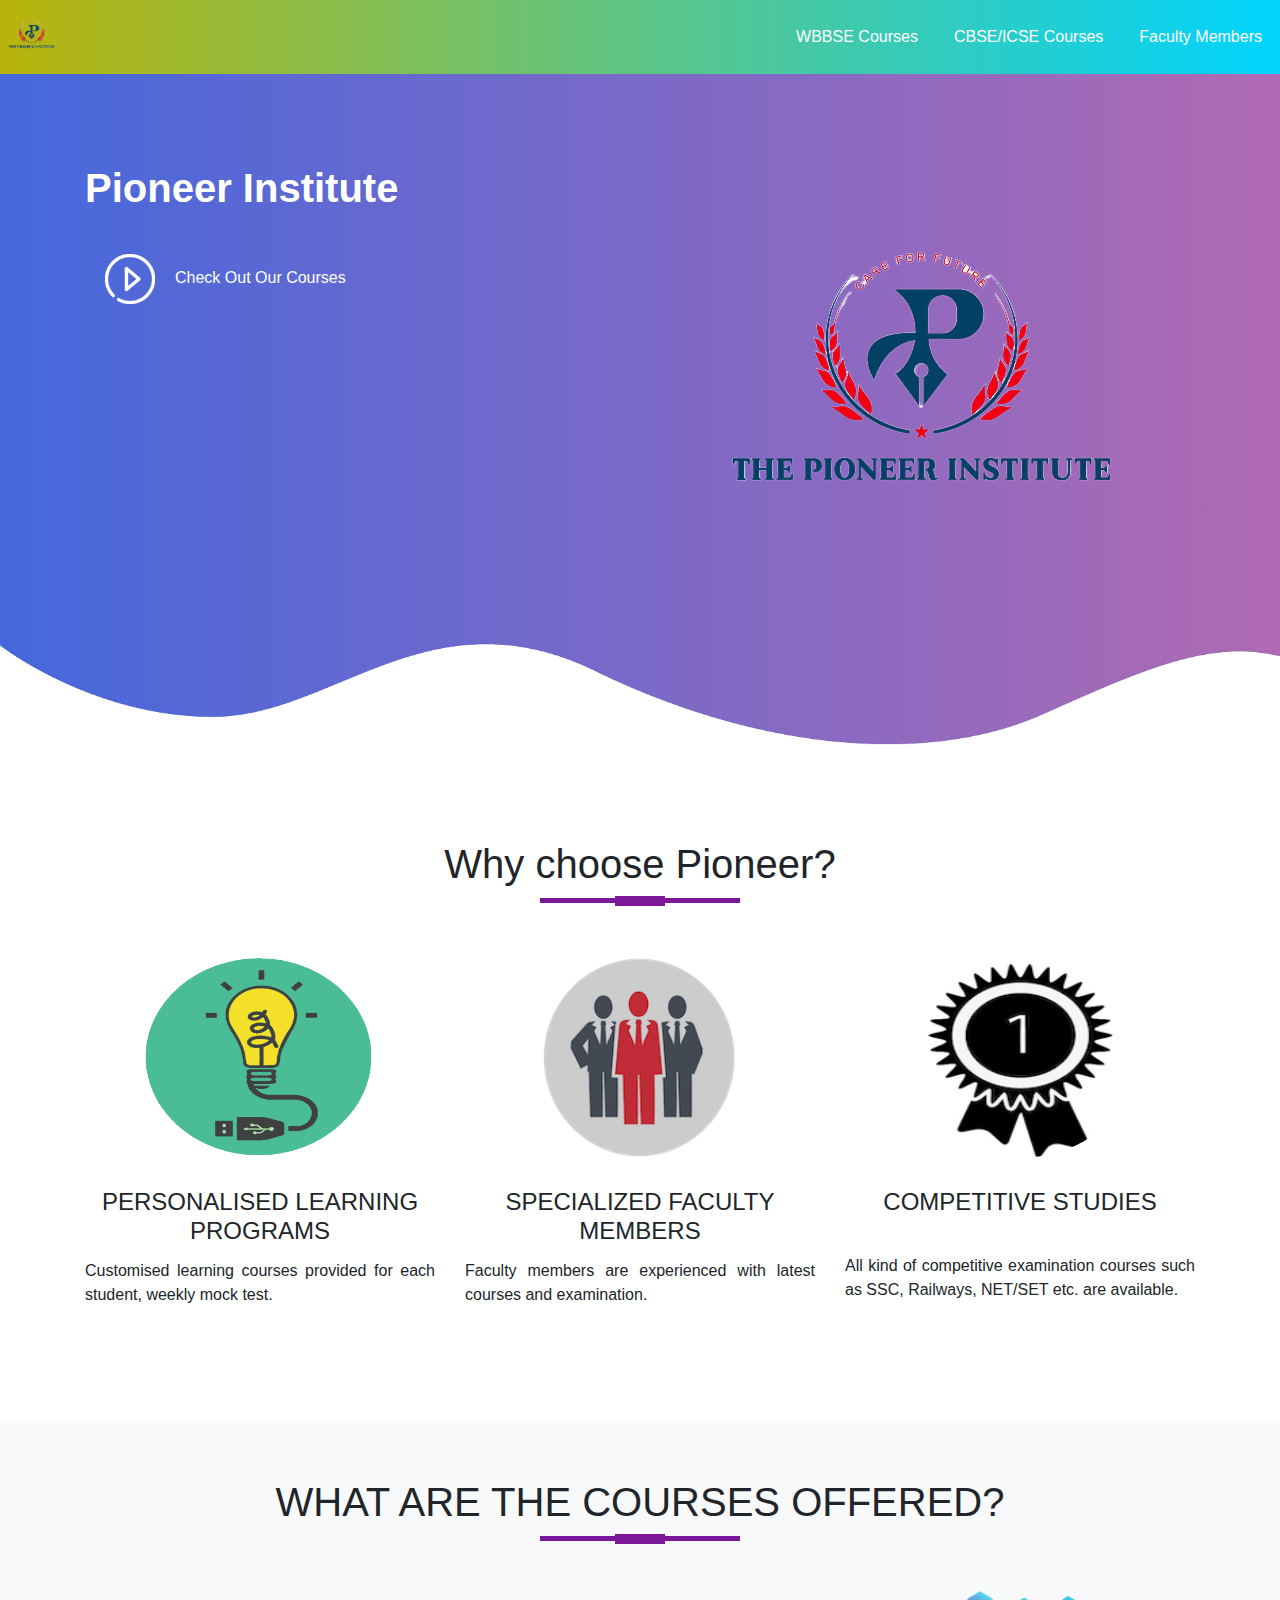
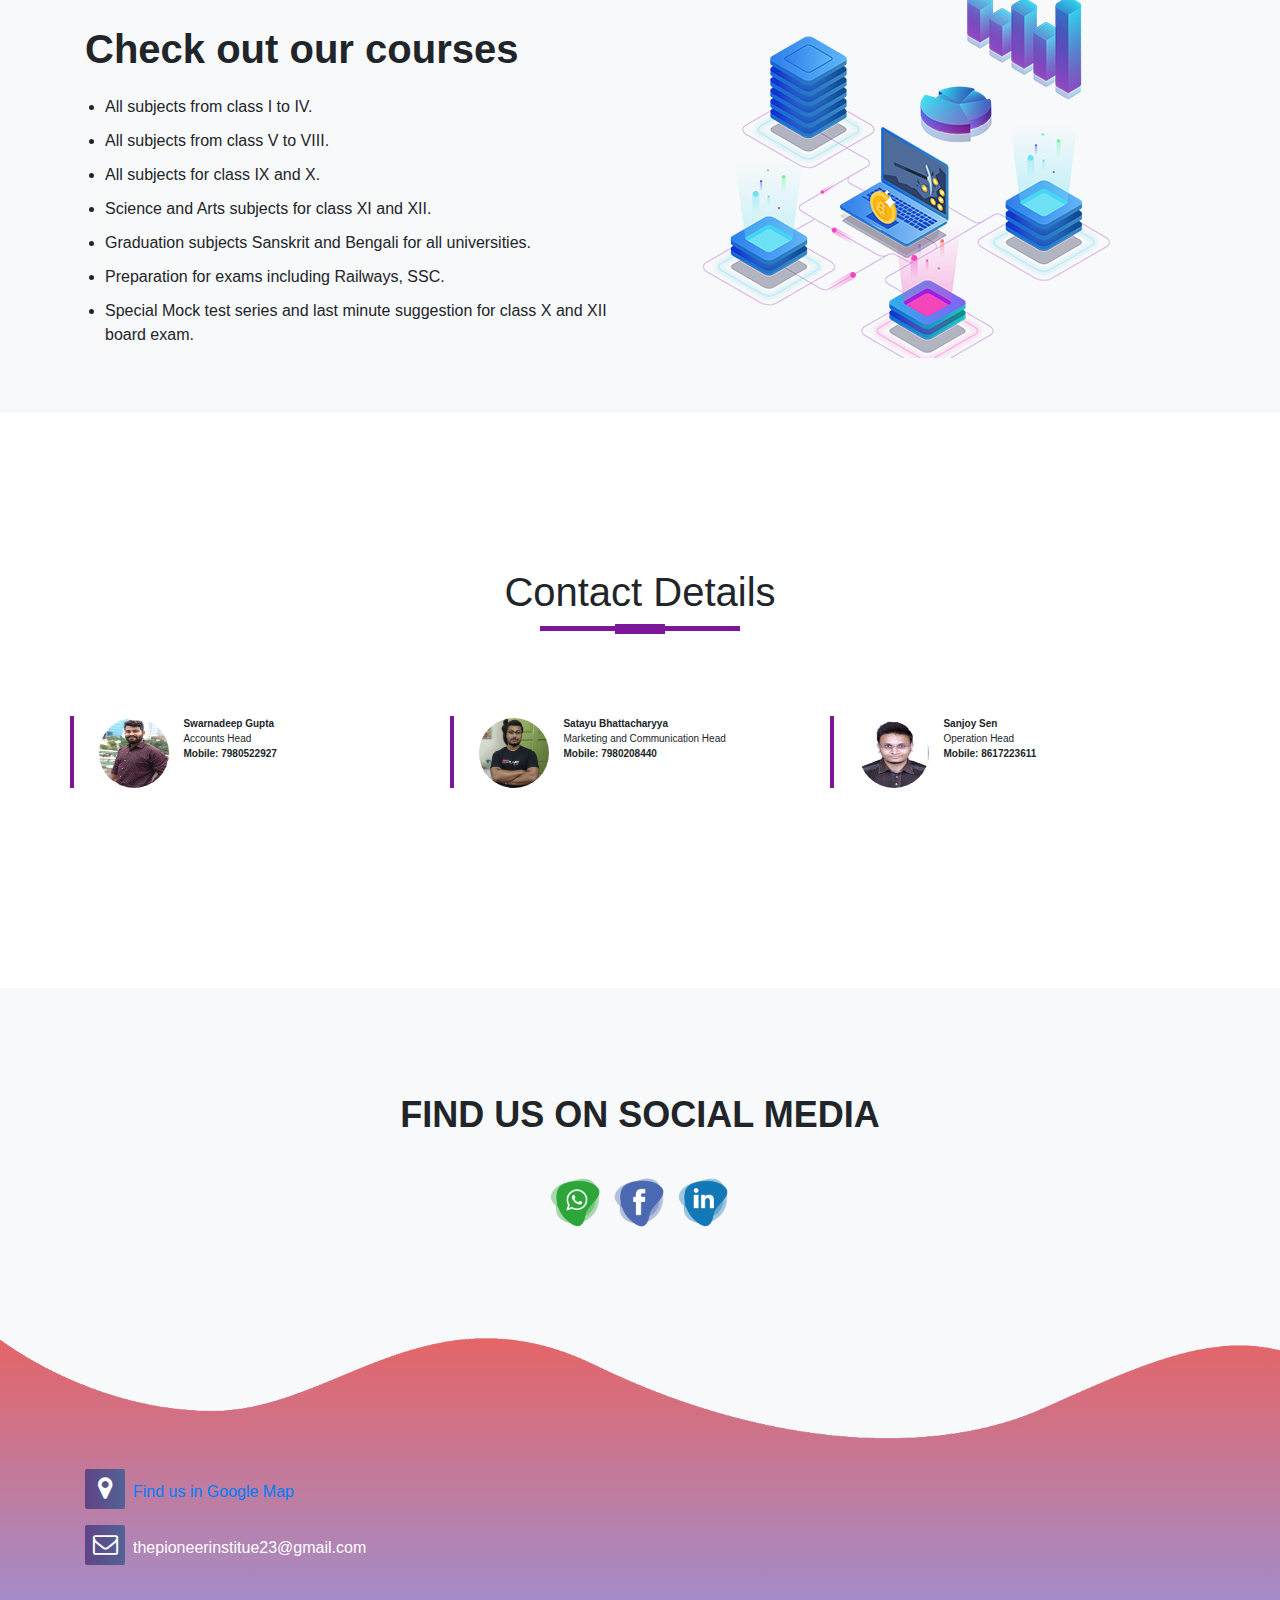
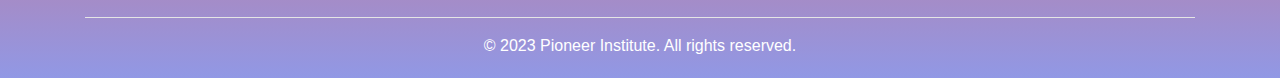
<file: index.html>
<!DOCTYPE html>
<html>
<head>
    <title>Pioneer Institute</title>
    <link rel="icon" href="static/images/pioneer.png" type="image/x-icon">
    <link rel="stylesheet" type="text/css" href="static/css/style.css">
    <link rel="stylesheet"
          href="https://stackpath.bootstrapcdn.com/bootstrap/4.2.1/css/bootstrap.min.css">
    <script src="https://code.jquery.com/jquery-3.3.1.slim.min.js"></script>
    <script src="https://stackpath.bootstrapcdn.com/bootstrap/4.2.1/js/bootstrap.min.js"></script>
    <link rel="stylesheet" href="https://stackpath.bootstrapcdn.com/font-awesome/4.7.0/css/font-awesome.min.css">
</head>

<body>
<section id="nav-bar">
    <nav class="navbar navbar-expand-sm navbar-light">
        <a class="navbar-brand" href="index.html"><img src="static/images/pioneer.png" class="logo"></a>
        <button class="navbar-toggler" type="button" data-toggle="collapse" data-target="#navbarNav" aria-controls="navbarNav" aria-expanded="false" aria-label="Toggle navigation">
            <i class="fa fa-bars"></i>
        </button>
        <div class="collapse navbar-collapse" id="navbarNav">
            <ul class="navbar-nav ml-auto">
                <li class="nav-item">
                    <a class="nav-link" href="templates/wbbse.html">WBBSE Courses</a>
                </li>
                <li class="nav-item">
                    <a class="nav-link" href="templates/cbse.html">CBSE/ICSE Courses</a>
                </li>
                <li class="nav-item">
                    <a class="nav-link" href="templates/members.html">Faculty Members</a>
                </li>
                <!--<li class="nav-item">
                    <a class="nav-link" href="templates/contact.html">Contact Us</a>
                </li>-->
            </ul>
        </div>
    </nav>
</section>

<!----------banner section---------->

<section id="banner">
    <div class="container">
        <div class="row">
            <div class="col-md-6">
                <p class="promo-title">Pioneer Institute</p>
                <a href="templates/wbbse.html"><img src="static/images/play.png" class="play-btn">Check Out Our Courses</a>
            </div>
            <div class="col-md-6 text-center">
                <img src="static/images/pioneer.png" class="img-fluid">
            </div>
        </div>
    </div>

    <img src="static/images/wave1.png" class="bottom-img">
</section>

<!----------Services Section--------->

<section id="services">
    <div class="container text-center">
        <h1 class="title">Why choose Pioneer?</h1>
        <div class="row text-center">
            <div class="col-md-4 services">
                <img src="static/images/image1.png" class="service-img">
                <h4>Personalised Learning Programs</h4>
                <p align="justify">Customised learning courses provided for each student, weekly mock test.</p>
            </div>
            <div class="col-md-4 services">
                <img src="static/images/images2.png" class="service-img">
                <h4>Specialized Faculty Members</h4>
                <p align="justify">Faculty members are experienced with latest courses and examination.</p>
            </div>
            <div class="col-md-4 services">
                <img src="static/images/images3.png" class="service-img">
                <h4>Competitive Studies</h4>
                <br>
                <p align="justify">All kind of competitive examination courses such as SSC, Railways, NET/SET etc. are available.</p>
            </div>
        </div>
    </div>
</section>

<!-----------About--------->
<section id="about-us">
    <div class="container">
        <h1 class="title text-center">WHAT ARE THE COURSES OFFERED?</h1>
        <div class="row">
            <div class="col-md-6 about-us">
                <p class="about-title">Check out our courses</p>
                <ul>
                    <li>All subjects from class I to IV.</li>
                    <li>All subjects from class V to VIII.</li>
                    <li>All subjects for class IX and X.</li>
                    <li>Science and Arts subjects for class XI and XII.</li>
                    <li>Graduation subjects Sanskrit and Bengali for all universities.</li>
                    <li>Preparation for exams including Railways, SSC.</li>
                    <li>Special Mock test series and last minute suggestion for class X and XII board exam.</li>
                </ul>
            </div>
            <div class="col-md-6">
                <img src="static/images/network.png" class="img-fluid">
            </div>
        </div>
    </div>
</section>

<!--------------------Members------------------>
<section id="members">
    <div class="container">
        <h1 class="title text-center">Contact Details</h1>
        <div class="row offset-0">
            <div class="col-md-4 members">
                <img src="static/images/swarnadeep.jpeg">
                <p class="user-details"><b>Swarnadeep Gupta</b><br>Accounts Head<br><b>Mobile: 7980522927</b></p>
            </div>
            <div class="col-md-4 members">
                <img src="static/images/satayu.jpeg">
                <p class="user-details"><b>Satayu Bhattacharyya</b><br>Marketing and Communication Head<br><b>Mobile: 7980208440</b></p>
            </div>
            <div class="col-md-4 members">
                <img src="static/images/sanjoy.jpeg">
                <p class="user-details"><b>Sanjoy Sen</b><br>Operation Head<br><b>Mobile: 8617223611</b></p>
            </div>
        </div>
    </div>
</section>

<!-------------Social Media Section------------->

<section id="social-media">
    <div class="container text-center">
        <p>FIND US ON SOCIAL MEDIA</p>
        <div class="social-icons">
            <a href="https://wa.me/917980208440"><img src="static/images/whatsapp-icon.png"></a>
            <a href="https://www.facebook.com/thepioneerinstitute23"><img src="static/images/facebook-icon.png"></a>
<!--            <a href="#"><img src="images/instagram-icon.png"></a>-->
            <a href="https://www.linkedin.com/in/amit-sinha-17041998"><img src="static/images/linkedin-icon.png"></a>
        </div>
    </div>
</section>

<!----------------------Footer Section------------------->
<section id="footer">
    <img src="static/images/wave2.png" class="footer-img">
    <div class="container">
        <div class="row">
            <div class="col-md-8 footer-box">
                <p><i class="fa fa-map-marker"></i><a href="https://www.google.com/maps/place/THE+PIONEER+INSTITUTE/@22.8778617,88.387805,17z/data=!3m1!4b1!4m6!3m5!1s0x39f891594124856b:0x76eedc97b1a5aee!8m2!3d22.8778568!4d88.3903799!16s%2Fg%2F11ssv0slbt?entry=ttu">Find us in Google Map</a></p>
                <p><i class="fa fa-envelope-o"></i>thepioneerinstitue23@gmail.com</p>
            </div>
<!--            <div class="col-md-4 footer-box">-->
<!--                <p><b>HAVE A QUERY? FEEL FREE TO REACH OUT TO</b></p>-->
<!--                <p><i class="fa fa-envelope-o"></i>satayu2013@gmail.com</p>-->
<!--            </div>-->
        </div>
        <hr>
        <p class="copyright">&copy; 2023 Pioneer Institute. All rights reserved.</p>
    </div>
</section>

<!----------------Smooth Scroll------------->
<script src="static/js/smooth-scroll.js"></script>
<script>
      var scroll = new SmoothScroll('a[href*="#"]');
</script>

</body>
</html>
</file>
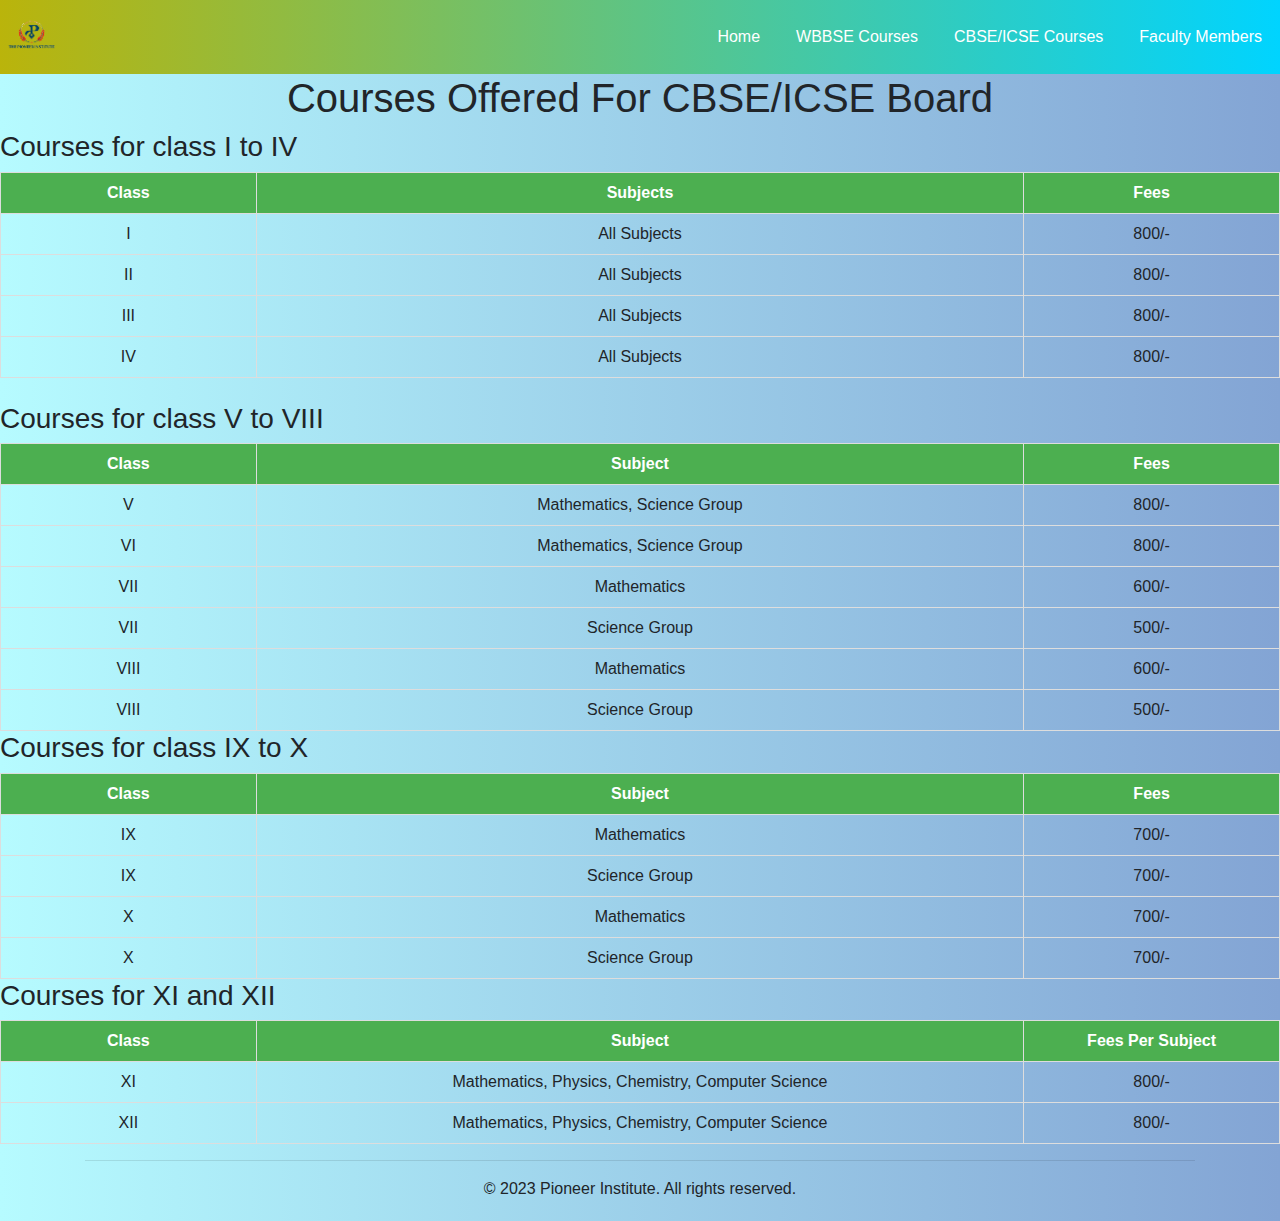
<file: templates/cbse.html>
<!DOCTYPE html>
<html>
<head>
    <title>CBSE/ICSE Courses</title>
    <link rel="icon" href="../static/images/pioneer.png" type="image/x-icon">
    <link rel="stylesheet" type="text/css" href="../static/css/cbse.css">
    <link rel="stylesheet"
          href="https://stackpath.bootstrapcdn.com/bootstrap/4.2.1/css/bootstrap.min.css">
    <script src="https://code.jquery.com/jquery-3.3.1.slim.min.js"></script>
    <script src="https://stackpath.bootstrapcdn.com/bootstrap/4.2.1/js/bootstrap.min.js"></script>
    <link rel="stylesheet" href="https://stackpath.bootstrapcdn.com/font-awesome/4.7.0/css/font-awesome.min.css">
    <style>

  </style>
</head>
<body>
<div id="background">
    <section id="nav-bar">
        <nav class="navbar navbar-expand-sm navbar-light">
            <a class="navbar-brand" href="../index.html"><img src="../static/images/pioneer.png" class="logo"></a>
            <button class="navbar-toggler" type="button" data-toggle="collapse" data-target="#navbarNav" aria-controls="navbarNav" aria-expanded="false" aria-label="Toggle navigation">
                <i class="fa fa-bars"></i>
            </button>
            <div class="collapse navbar-collapse" id="navbarNav">
                <ul class="navbar-nav ml-auto">
                    <li class="nav-item">
                        <a class="nav-link" href="../index.html">Home</a>
                    </li>
                    <li class="nav-item">
                        <a class="nav-link" href="wbbse.html">WBBSE Courses</a>
                    </li>
                    <li class="nav-item">
                        <a class="nav-link" href="cbse.html">CBSE/ICSE Courses</a>
                    </li>
                    <li class="nav-item">
                        <a class="nav-link" href="members.html">Faculty Members</a>
                    </li>
                    <!-- <li class="nav-item">
                        <a class="nav-link" href="contact.html">Contact Us</a>
                    </li> -->
                </ul>
            </div>
        </nav>
    </section>

<!----------Courses section---------->

<h1 align="center">Courses Offered For CBSE/ICSE Board</h1>
<h3>Courses for class I to IV</h3>
<table>
    <tr>
        <th class="text-center" style="width:20%">Class</th>
        <th class="text-center" style="width:60%">Subjects</th>
        <th class="text-center" style="width:20%">Fees</th>
    </tr>
    <tr>
        <td>I</td>
        <td>All Subjects</td>
        <td>800/-</td>
    </tr>
    <tr>
        <td>II</td>
        <td>All Subjects</td>
        <td>800/-</td>
    </tr>
    <tr>
        <td>III</td>
        <td>All Subjects</td>
        <td>800/-</td>
    </tr>
    <tr>
        <td>IV</td>
        <td>All Subjects</td>
        <td>800/-</td>
    </tr>
</table>
<br>
<h3>Courses for class V to VIII</h3>
<table>
    <tr>
        <th class="text-center" style="width:20%">Class</th>
        <th class="text-center" style="width:60%">Subject</th>
        <th class="text-center" style="width:20%">Fees</th>
    </tr>
    <tr>
        <td>V</td>
        <td>Mathematics, Science Group</td>
        <td>800/-</td>
    </tr>
    <tr>
        <td>VI</td>
        <td>Mathematics, Science Group</td>
        <td>800/-</td>
    </tr>
    <tr>
        <td>VII</td>
        <td>Mathematics</td>
        <td>600/-</td>
    </tr>
    <tr>
        <td>VII</td>
        <td>Science Group</td>
        <td>500/-</td>
    </tr>
    <tr>
        <td>VIII</td>
        <td>Mathematics</td>
        <td>600/-</td>
    </tr>
    <tr>
        <td>VIII</td>
        <td>Science Group</td>
        <td>500/-</td>
    </tr>
</table>




<h3>Courses for class IX to X</h3>
<table>
    <tr>
        <th class="text-center" style="width:20%">Class</th>
        <th class="text-center" style="width:60%">Subject</th>
        <th class="text-center" style="width:20%">Fees</th>
    </tr>
    <tr>
        <td>IX</td>
        <td>Mathematics</td>
        <td>700/-</td>
    </tr>
    <tr>
        <td>IX</td>
        <td>Science Group</td>
        <td>700/-</td>
    </tr>
    <tr>
        <td>X</td>
        <td>Mathematics</td>
        <td>700/-</td>
    </tr>
    <tr>
        <td>X</td>
        <td>Science Group</td>
        <td>700/-</td>
    </tr>
</table>



<h3>Courses for XI and XII</h3>
<table>
    <tr>
        <th class="text-center" style="width:20%">Class</th>
        <th class="text-center" style="width:60%">Subject</th>
        <th class="text-center" style="width:20%">Fees Per Subject</th>
    </tr>
    <tr>
        <td>XI</td>
        <td>Mathematics, Physics, Chemistry, Computer Science</td>
        <td>800/-</td>
    </tr>
    <tr>
        <td>XII</td>
        <td>Mathematics, Physics, Chemistry, Computer Science</td>
        <td>800/-</td>
    </tr>
</table>

<!----------------------Footer Section------------------->
<section id="footer">
<!--    <img src="images/wave2.png" class="footer-img">-->
    <div class="container">
<!--        <div class="row">-->
<!--            <div class="col-md-8 footer-box">-->
<!--                <p><i class="fa fa-map-marker"></i><a th:href="@{https://www.google.com/maps/place/THE+PIONEER+INSTITUTE/@22.8778617,88.387805,17z/data=!3m1!4b1!4m6!3m5!1s0x39f891594124856b:0x76eedc97b1a5aee!8m2!3d22.8778568!4d88.3903799!16s%2Fg%2F11ssv0slbt?entry=ttu}">Find us in Google Map</a></p>-->
<!--                <p><i class="fa fa-envelope-o"></i>thepioneerinstitue23@gmail.com</p>-->
<!--            </div>-->
<!--                        <div class="col-md-4 footer-box">-->
<!--                            <p><b>HAVE A QUERY? FEEL FREE TO REACH OUT TO</b></p>-->
<!--                            <p><i class="fa fa-envelope-o"></i>satayu2013@gmail.com</p>-->
<!--                        </div>-->
<!--        </div>-->
        <hr>
        <p class="copyright">&copy; 2023 Pioneer Institute. All rights reserved.</p>
    </div>
</section>
</div>
</body>
</html>
</file>
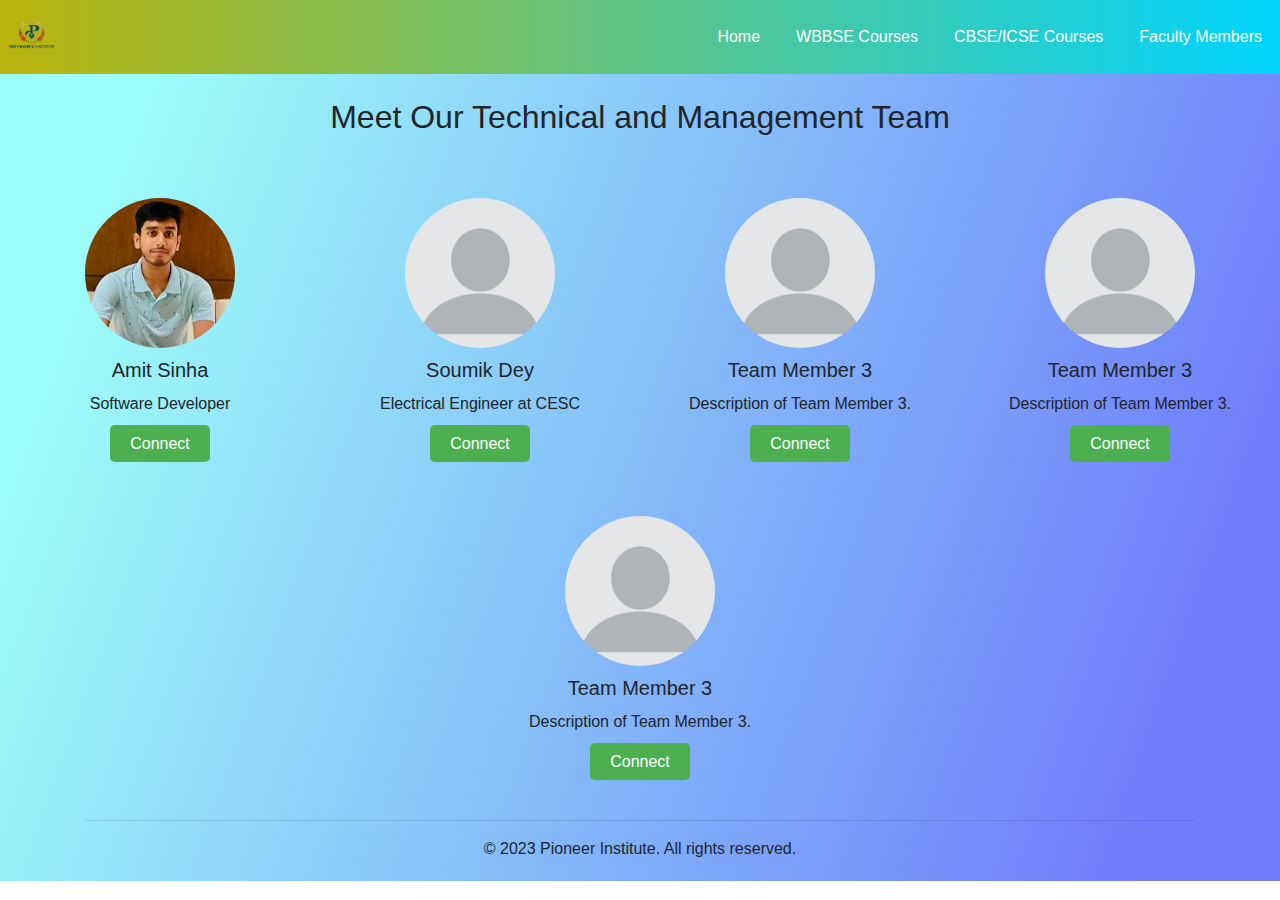
<file: templates/contact.html>
<!DOCTYPE html>
<html>
<head>
    <title>Team Members</title>
    <meta name="viewport" content="width=device-width, initial-scale=1">
    <link rel="icon" href="../static/images/pioneer.png" type="image/x-icon">
    <link rel="stylesheet" type="text/css" href="../static/css/contact.css">
    <link rel="stylesheet"
          href="https://stackpath.bootstrapcdn.com/bootstrap/4.2.1/css/bootstrap.min.css">
    <script src="https://code.jquery.com/jquery-3.3.1.slim.min.js"></script>
    <script src="https://stackpath.bootstrapcdn.com/bootstrap/4.2.1/js/bootstrap.min.js"></script>
    <link rel="stylesheet" href="https://stackpath.bootstrapcdn.com/font-awesome/4.7.0/css/font-awesome.min.css">
</head>
<body>
<div id="background">
<!----------------------Navbar Section------------------->
<section id="nav-bar">
    <nav class="navbar navbar-expand-sm navbar-light">
        <a class="navbar-brand" href="../index.html"><img src="../static/images/pioneer.png" class="logo"></a>
        <button class="navbar-toggler" type="button" data-toggle="collapse" data-target="#navbarNav" aria-controls="navbarNav" aria-expanded="false" aria-label="Toggle navigation">
            <i class="fa fa-bars"></i>
        </button>
        <div class="collapse navbar-collapse" id="navbarNav">
            <ul class="navbar-nav ml-auto">
                <li class="nav-item">
                    <a class="nav-link" href="../index.html">Home</a>
                </li>
                <li class="nav-item">
                    <a class="nav-link" href="wbbse.html">WBBSE Courses</a>
                </li>
                <li class="nav-item">
                    <a class="nav-link" href="cbse.html">CBSE/ICSE Courses</a>
                </li>
                <li class="nav-item">
                    <a class="nav-link" href="members.html">Faculty Members</a>
                </li>
                <!-- <li class="nav-item">
                    <a class="nav-link" href="contact.html">Contact Us</a>
                </li> -->
            </ul>
        </div>
    </nav>
</section>

<!----------------------Team Member Section------------------->
<br>
<section>
    <h2 align="center">Meet Our Technical and Management Team</h2>
    <br>

    <div class="team-container">
        <div class="team-member">
          <div class="profile-image">
            <img src="../static/images/amit.jpg" alt="Amit">
          </div>
          <h2 class="member-name">Amit Sinha</h2>
          <p class="member-description">Software Developer</p>
          <a class="connect-button" href="#">Connect</a>
        </div>
    
        <div class="team-member">
          <div class="profile-image">
            <img src="../static/images/blank.jpeg" alt="Team Member 2">
          </div>
          <h2 class="member-name">Soumik Dey</h2>
          <p class="member-description">Electrical Engineer at CESC</p>
          <a class="connect-button" href="#">Connect</a>
        </div>
    
        <div class="team-member">
          <div class="profile-image">
            <img src="../static/images/blank.jpeg" alt="Team Member 3">
          </div>
          <h2 class="member-name">Team Member 3</h2>
          <p class="member-description">Description of Team Member 3.</p>
          <a class="connect-button" href="#">Connect</a>
        </div>

        <div class="team-member">
            <div class="profile-image">
              <img src="../static/images/blank.jpeg" alt="Team Member 3">
            </div>
            <h2 class="member-name">Team Member 3</h2>
            <p class="member-description">Description of Team Member 3.</p>
            <a class="connect-button" href="#">Connect</a>
          </div>

          <div class="team-member">
            <div class="profile-image">
              <img src="../static/images/blank.jpeg" alt="Team Member 3">
            </div>
            <h2 class="member-name">Team Member 3</h2>
            <p class="member-description">Description of Team Member 3.</p>
            <a class="connect-button" href="#">Connect</a>
          </div>
    
        <!-- Add more team members following the same structure -->
      </div>
</section>


<!----------------------Footer Section------------------->
<section id="footer">
    <!--    <img src="images/wave2.png" class="footer-img">-->
    <div class="container">
        <!--        <div class="row">-->
        <!--            <div class="col-md-8 footer-box">-->
        <!--                <p><i class="fa fa-map-marker"></i><a th:href="@{https://www.google.com/maps/place/THE+PIONEER+INSTITUTE/@22.8778617,88.387805,17z/data=!3m1!4b1!4m6!3m5!1s0x39f891594124856b:0x76eedc97b1a5aee!8m2!3d22.8778568!4d88.3903799!16s%2Fg%2F11ssv0slbt?entry=ttu}">Find us in Google Map</a></p>-->
        <!--                <p><i class="fa fa-envelope-o"></i>thepioneerinstitue23@gmail.com</p>-->
        <!--            </div>-->
        <!--                        <div class="col-md-4 footer-box">-->
        <!--                            <p><b>HAVE A QUERY? FEEL FREE TO REACH OUT TO</b></p>-->
        <!--                            <p><i class="fa fa-envelope-o"></i>satayu2013@gmail.com</p>-->
        <!--                        </div>-->
        <!--        </div>-->
        <hr>
        <p class="copyright">&copy; 2023 Pioneer Institute. All rights reserved.</p>
    </div>
</section>
</div>
</body>
</html>
</file>
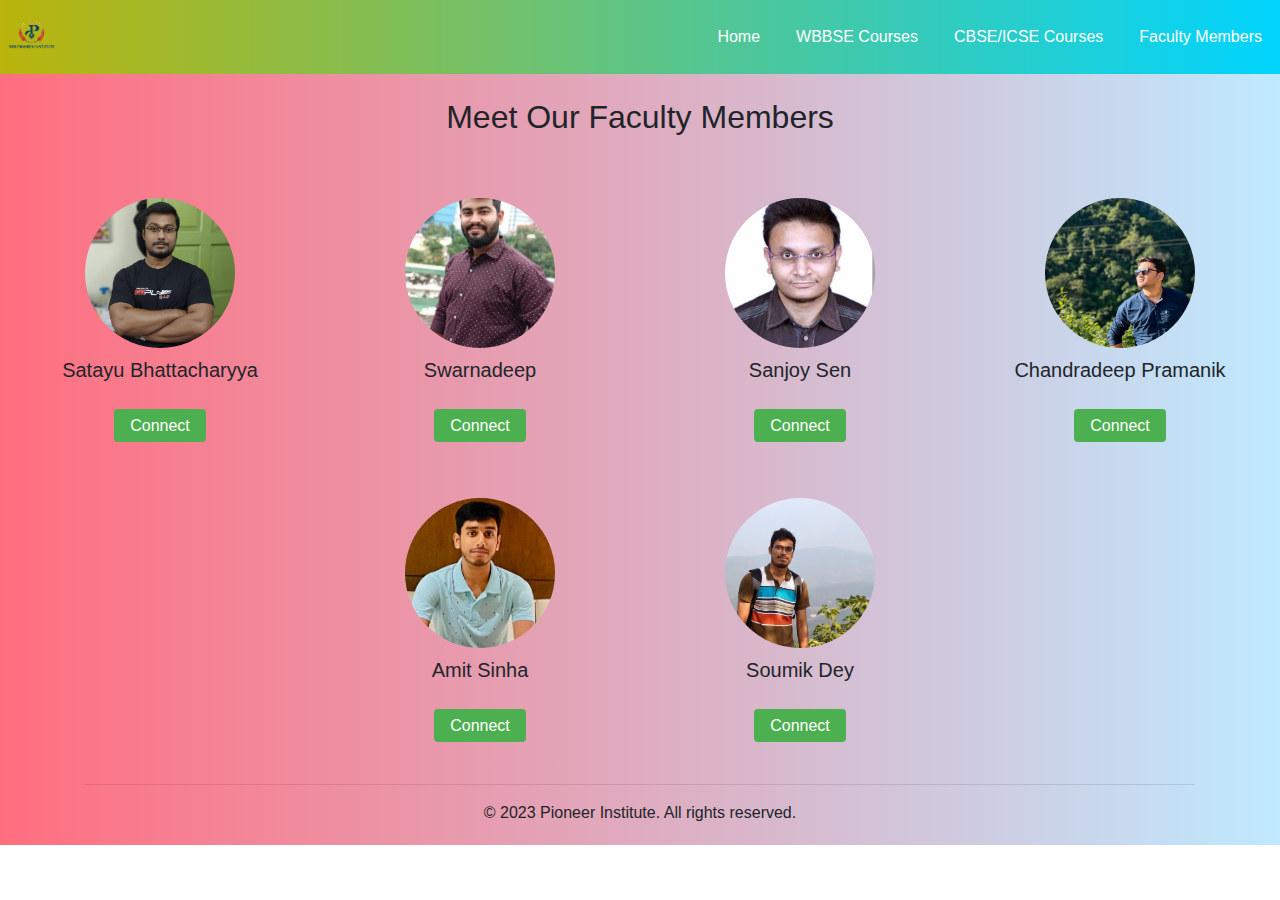
<file: templates/members.html>
<!DOCTYPE html>
<html>
<head>
    <title>Team Members</title>
    <meta name="viewport" content="width=device-width, initial-scale=1">
    <link rel="icon" href="../static/images/pioneer.png" type="image/x-icon">
    <link rel="stylesheet" type="text/css" href="../static/css/members.css">
    <link rel="stylesheet"
          href="https://stackpath.bootstrapcdn.com/bootstrap/4.2.1/css/bootstrap.min.css">
    <script src="https://code.jquery.com/jquery-3.3.1.slim.min.js"></script>
    <script src="https://stackpath.bootstrapcdn.com/bootstrap/4.2.1/js/bootstrap.min.js"></script>
    <link rel="stylesheet" href="https://stackpath.bootstrapcdn.com/font-awesome/4.7.0/css/font-awesome.min.css">
</head>
<body>
<div id="background">
    <!----------------------Navbar Section------------------->
    <section id="nav-bar">
        <nav class="navbar navbar-expand-sm navbar-light">
            <a class="navbar-brand" href="../index.html"><img src="../static/images/pioneer.png" class="logo"></a>
            <button class="navbar-toggler" type="button" data-toggle="collapse" data-target="#navbarNav" aria-controls="navbarNav" aria-expanded="false" aria-label="Toggle navigation">
                <i class="fa fa-bars"></i>
            </button>
            <div class="collapse navbar-collapse" id="navbarNav">
                <ul class="navbar-nav ml-auto">
                    <li class="nav-item">
                        <a class="nav-link" href="../index.html">Home</a>
                    </li>
                    <li class="nav-item">
                        <a class="nav-link" href="wbbse.html">WBBSE Courses</a>
                    </li>
                    <li class="nav-item">
                        <a class="nav-link" href="cbse.html">CBSE/ICSE Courses</a>
                    </li>
                    <li class="nav-item">
                        <a class="nav-link" href="members.html">Faculty Members</a>
                    </li>
                   <!-- <li class="nav-item">
                        <a class="nav-link" href="contact.html">Contact Us</a>
                    </li> -->
                </ul>
            </div>
        </nav>
    </section>

    <!----------------------Team Member Section------------------->
    <br>
    <section>
        <h2 align="center">Meet Our Faculty Members</h2>
        <br>

        <div class="team-container">
            <div class="team-member">
                <div class="member-photo">
                    <img src="../static/images/satayu.jpeg" alt="satayu">
                </div>
                <h2 class="member-name">Satayu Bhattacharyya</h2>
                <br>
                <!-- <p class="member-description">Description of Team Member 1.</p>-->
                <a class="connect-button" href="https://wa.me/917980208440">Connect</a>
            </div>

            <div class="team-member">
                <div class="member-photo">
                    <img src="../static/images/swarnadeep.jpeg" alt="swarnadeep">
                </div>
                <h2 class="member-name">Swarnadeep</h2>
                <br>
                <!--<p class="member-description">Description of Team Member 2.</p>-->
                <a class="connect-button" href="https://wa.me/918335998819">Connect</a>
            </div>

            <div class="team-member">
                <div class="member-photo">
                    <img src="../static/images/sanjoy.jpeg" alt="sanjoy">
                </div>
                <h2 class="member-name">Sanjoy Sen</h2>
                <br>
                <!--<p class="member-description">Description of Team Member 3.</p>-->
                <a class="connect-button" href="https://wa.me/918013802208">Connect</a>
            </div>

            <!-- Add more team members following the same structure -->

            <div class="team-member">
                <div class="member-photo">
                    <img src="../static/images/chandradeep.jpeg" alt="chandradeep">
                </div>
                <h2 class="member-name">Chandradeep Pramanik</h2>
                <br>
                <!--<p class="member-description">Description of Team Member 4.</p>-->
                <a class="connect-button" href="https://wa.me/917890168993">Connect</a>
            </div>

            <div class="team-member">
                <div class="member-photo">
                    <img src="../static/images/amit.jpg" alt="amit">
                </div>
                <h2 class="member-name">Amit Sinha</h2>
                <br>
                <!--<p class="member-description">Description of Team Member 5.</p>-->
                <a class="connect-button" href="https://www.linkedin.com/in/amit-sinha-17041998/">Connect</a>
            </div>

            <div class="team-member">
                <div class="member-photo">
                    <img src="../static/images/soumik.jpeg" alt="soumik">
                </div>
                <h2 class="member-name">Soumik Dey</h2>
                <br>
                <!--<p class="member-description">Description of Team Member 6.</p>-->
                <a class="connect-button" href="https://www.facebook.com/profile.php?id=100008412780761">Connect</a>
            </div>
        </div>
    </section>


    <!----------------------Footer Section------------------->
    <section id="footer">
        <!--    <img src="images/wave2.png" class="footer-img">-->
        <div class="container">
            <!--        <div class="row">-->
            <!--            <div class="col-md-8 footer-box">-->
            <!--                <p><i class="fa fa-map-marker"></i><a th:href="@{https://www.google.com/maps/place/THE+PIONEER+INSTITUTE/@22.8778617,88.387805,17z/data=!3m1!4b1!4m6!3m5!1s0x39f891594124856b:0x76eedc97b1a5aee!8m2!3d22.8778568!4d88.3903799!16s%2Fg%2F11ssv0slbt?entry=ttu}">Find us in Google Map</a></p>-->
            <!--                <p><i class="fa fa-envelope-o"></i>thepioneerinstitue23@gmail.com</p>-->
            <!--            </div>-->
            <!--                        <div class="col-md-4 footer-box">-->
            <!--                            <p><b>HAVE A QUERY? FEEL FREE TO REACH OUT TO</b></p>-->
            <!--                            <p><i class="fa fa-envelope-o"></i>satayu2013@gmail.com</p>-->
            <!--                        </div>-->
            <!--        </div>-->
            <hr>
            <p class="copyright">&copy; 2023 Pioneer Institute. All rights reserved.</p>
        </div>
    </section>
</div>
</body>
</html>
</file>
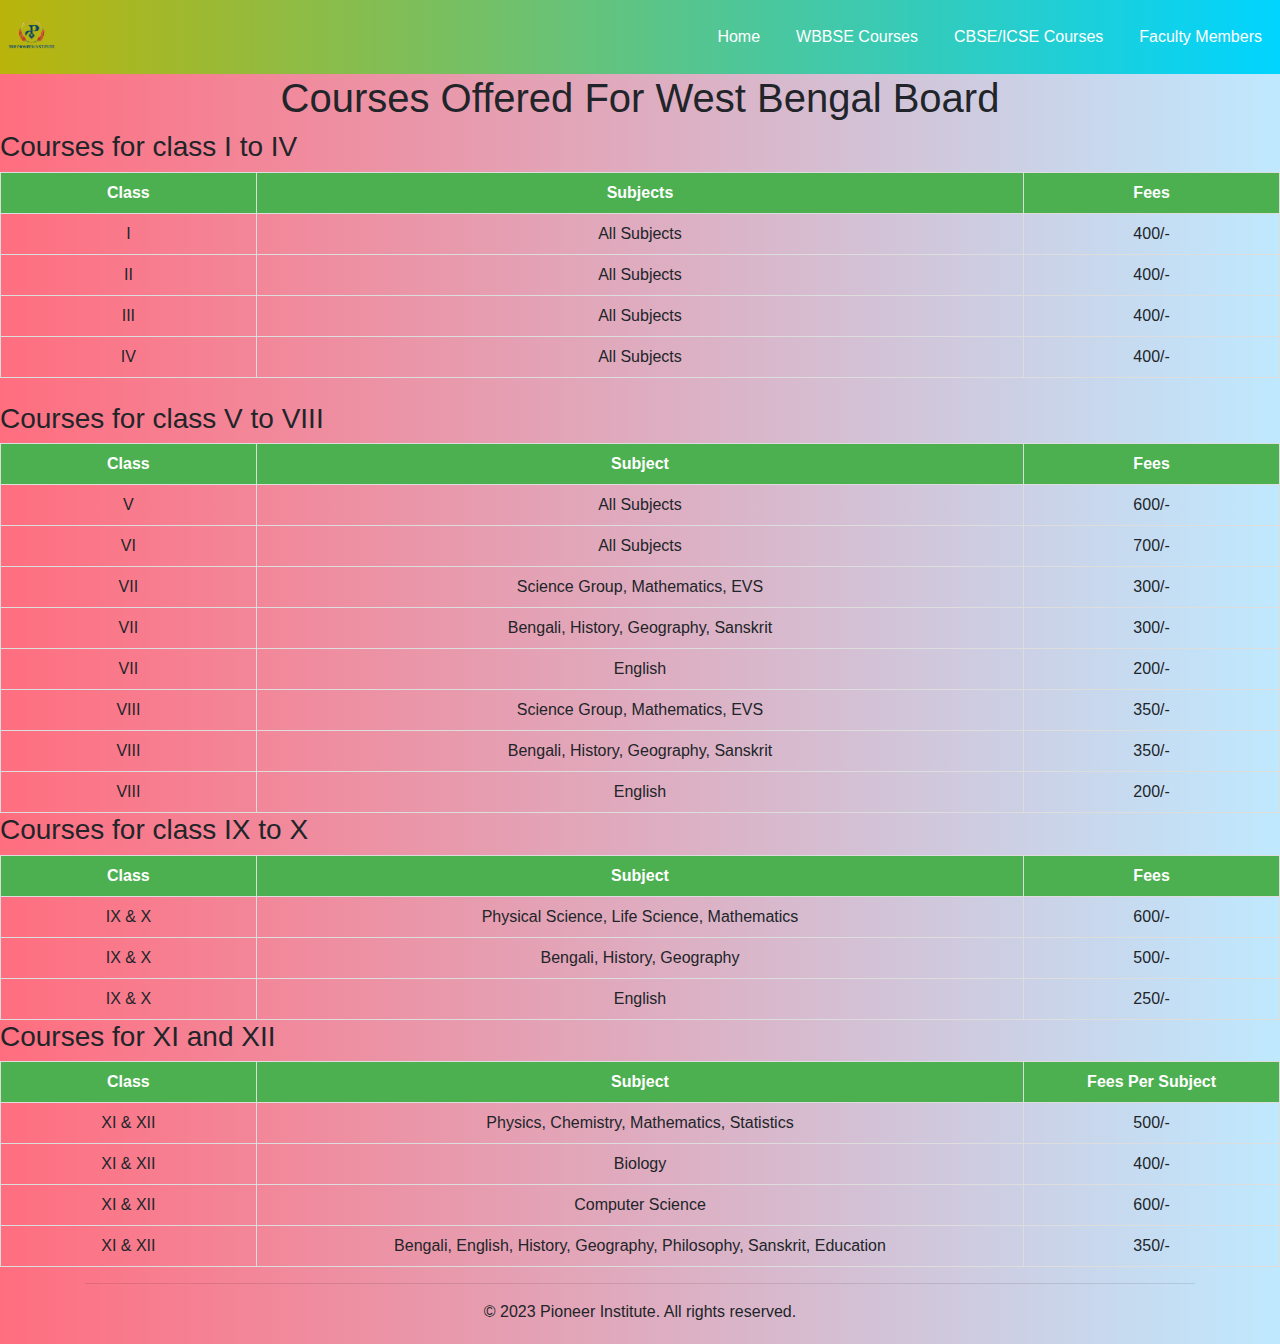
<file: templates/wbbse.html>
<!DOCTYPE html>
<html>
<head>
    <title>WBBSE Courses</title>
    <link rel="icon" href="../static/images/pioneer.png" type="image/x-icon">
    <link rel="stylesheet" type="text/css" href="../static/css/wbbse.css">
    <link rel="stylesheet"
          href="https://stackpath.bootstrapcdn.com/bootstrap/4.2.1/css/bootstrap.min.css">
    <script src="https://code.jquery.com/jquery-3.3.1.slim.min.js"></script>
    <script src="https://stackpath.bootstrapcdn.com/bootstrap/4.2.1/js/bootstrap.min.js"></script>
    <link rel="stylesheet" href="https://stackpath.bootstrapcdn.com/font-awesome/4.7.0/css/font-awesome.min.css">
    <style>

    </style>
</head>
<body>
<div id="background">
<section id="nav-bar">
    <nav class="navbar navbar-expand-sm navbar-light">
        <a class="navbar-brand" href="../index.html"><img src="../static/images/pioneer.png" class="logo"></a>
        <button class="navbar-toggler" type="button" data-toggle="collapse" data-target="#navbarNav" aria-controls="navbarNav" aria-expanded="false" aria-label="Toggle navigation">
            <i class="fa fa-bars"></i>
        </button>
        <div class="collapse navbar-collapse" id="navbarNav">
            <ul class="navbar-nav ml-auto">
                <li class="nav-item">
                    <a class="nav-link" href="../index.html">Home</a>
                </li>
                <li class="nav-item">
                    <a class="nav-link" href="wbbse.html">WBBSE Courses</a>
                </li>
                <li class="nav-item">
                    <a class="nav-link" href="cbse.html">CBSE/ICSE Courses</a>
                </li>
                <li class="nav-item">
                    <a class="nav-link" href="members.html">Faculty Members</a>
                </li>
                <!--<li class="nav-item">
                    <a class="nav-link" href="contact.html">Contact Us</a>
                </li>-->
            </ul>
        </div>
    </nav>
</section>

<!----------Courses section---------->

<h1 align="center">Courses Offered For West Bengal Board</h1>
<h3>Courses for class I to IV</h3>
<table>
    <tr>
        <th class="text-center" style="width:20%">Class</th>
        <th class="text-center" style="width:60%">Subjects</th>
        <th class="text-center" style="width:20%">Fees</th>
    </tr>
    <tr>
        <td>I</td>
        <td>All Subjects</td>
        <td>400/-</td>
    </tr>
    <tr>
        <td>II</td>
        <td>All Subjects</td>
        <td>400/-</td>
    </tr>
    <tr>
        <td>III</td>
        <td>All Subjects</td>
        <td>400/-</td>
    </tr>
    <tr>
        <td>IV</td>
        <td>All Subjects</td>
        <td>400/-</td>
    </tr>
</table>
<br>
<h3>Courses for class V to VIII</h3>
<table>
    <tr>
        <th class="text-center" style="width:20%">Class</th>
        <th class="text-center" style="width:60%">Subject</th>
        <th class="text-center" style="width:20%">Fees</th>
    </tr>
    <tr>
        <td>V</td>
        <td>All Subjects</td>
        <td>600/-</td>
    </tr>
    <tr>
        <td>VI</td>
        <td>All Subjects</td>
        <td>700/-</td>
    </tr>
    <tr>
        <td>VII</td>
        <td>Science Group, Mathematics, EVS</td>
        <td>300/-</td>
    </tr>
    <tr>
        <td>VII</td>
        <td>Bengali, History, Geography, Sanskrit</td>
        <td>300/-</td>
    </tr>
    <tr>
        <td>VII</td>
        <td>English</td>
        <td>200/-</td>
    </tr>
    <tr>
        <td>VIII</td>
        <td>Science Group, Mathematics, EVS</td>
        <td>350/-</td>
    </tr>
    <tr>
        <td>VIII</td>
        <td>Bengali, History, Geography, Sanskrit</td>
        <td>350/-</td>
    </tr>
    <tr>
        <td>VIII</td>
        <td>English</td>
        <td>200/-</td>
    </tr>
</table>




<h3>Courses for class IX to X</h3>
<table>
    <tr>
        <th class="text-center" style="width:20%">Class</th>
        <th class="text-center" style="width:60%">Subject</th>
        <th class="text-center" style="width:20%">Fees</th>
    </tr>
    <tr>
        <td>IX & X</td>
        <td>Physical Science, Life Science, Mathematics</td>
        <td>600/-</td>
    </tr>
    <tr>
        <td>IX & X</td>
        <td>Bengali, History, Geography</td>
        <td>500/-</td>
    </tr>
    <tr>
        <td>IX & X</td>
        <td>English</td>
        <td>250/-</td>
    </tr>
</table>

<h3>Courses for XI and XII</h3>
<table>
    <tr>
        <th class="text-center" style="width:20%">Class</th>
        <th class="text-center" style="width:60%">Subject</th>
        <th class="text-center" style="width:20%">Fees Per Subject</th>
    </tr>
    <tr>
        <td>XI & XII</td>
        <td>Physics, Chemistry, Mathematics, Statistics</td>
        <td>500/-</td>
    </tr>
    <tr>
        <td>XI & XII</td>
        <td>Biology</td>
        <td>400/-</td>
    </tr>
    <tr>
        <td>XI & XII</td>
        <td>Computer Science</td>
        <td>600/-</td>
    </tr>
    <tr>
        <td>XI & XII</td>
        <td>Bengali, English, History, Geography, Philosophy, Sanskrit, Education</td>
        <td>350/-</td>
    </tr>
</table>

<!----------------------Footer Section------------------->
<section id="footer">
    <!--    <img src="images/wave2.png" class="footer-img">-->
    <div class="container">
        <!--        <div class="row">-->
        <!--            <div class="col-md-8 footer-box">-->
        <!--                <p><i class="fa fa-map-marker"></i><a th:href="@{https://www.google.com/maps/place/THE+PIONEER+INSTITUTE/@22.8778617,88.387805,17z/data=!3m1!4b1!4m6!3m5!1s0x39f891594124856b:0x76eedc97b1a5aee!8m2!3d22.8778568!4d88.3903799!16s%2Fg%2F11ssv0slbt?entry=ttu}">Find us in Google Map</a></p>-->
        <!--                <p><i class="fa fa-envelope-o"></i>thepioneerinstitue23@gmail.com</p>-->
        <!--            </div>-->
        <!--                        <div class="col-md-4 footer-box">-->
        <!--                            <p><b>HAVE A QUERY? FEEL FREE TO REACH OUT TO</b></p>-->
        <!--                            <p><i class="fa fa-envelope-o"></i>satayu2013@gmail.com</p>-->
        <!--                        </div>-->
        <!--        </div>-->
        <hr>
        <p class="copyright">&copy; 2023 Pioneer Institute. All rights reserved.</p>
    </div>
</section>
</div>
</body>
</html>
</file>
<file: static/css/style.css>
*
{
	margin: 1;
	padding: 0;
}

body{
	font-family: sans-serif;
}


#nav-bar{
	top: 0;
	z-index: 10;
}

.navbar{
	background-image: linear-gradient(90deg, rgba(2,0,36,1) 0%, rgba(186,180,11,1) 0%, rgba(0,212,255,1) 100%);
	padding: 0 !important;
}

navbar-brand img{
	height: 40px;
	padding-left: 20px;
}

.logo{
	width: 60px;
	margin: 2px;
}

.navbar-nav li{
	padding: 0 10px;
}

.navbar-nav li a{
	color: #fff !important;
	font-weight: 400;
	float: right;
	text-align: left;
}

.fa-bars{
	color: #fff;
	font-size: 10px !important;
}

.navbar-toggler{
	outline: none !important;
}


/*--------banner section----------*/
#banner{
	background-image: linear-gradient(to right,#4568dc, #b06ab3);
	color: #fff;
	padding-top: 5%;
}

.promo-title{
	font-size: 40px;
	font-weight: 600;
	margin-top: 20px;
}

.play-btn{
	width: 50px;
	margin: 20px;
}

#banner a{
	color: #fff;
	text-decoration: none;
}


.bottom-img{
	width: 100%;
}

/*----------Services Section------------*/
#services{
	padding: 80px 0;
}

.service-img{
    width: 230px;
      height: 200px;
      border-radius: 50%;
      overflow: hidden;
      margin: 0 auto;
}

.services{
	padding: 20px;
}

.services h4{
	padding: 5px;
	margin-top: 25px;
	text-transform: uppercase;
}

.title::before{
	content: '';
	background: #7b1798;
	height: 5px;
	width: 200px;
	margin-left: auto;
	margin-right: auto;
	display: block;
	transform: translateY(63px);
}

.title::after{
	content: '';
	background: #7b1798;
	height: 10px;
	width: 50px;
	margin-left: auto;
	margin-right: auto;
	margin-bottom: 40px;
	display: block;
	transform: translateY(8px);
}

#services .btn-primary{
	box-shadow: none;
	padding: 8px 25px;
	border: none;
	border-radius: 20px;
	background-image: linear-gradient(to right,#614385, #516395);
}

/*--------------------------About us section----------------------*/

#about-us{
	background: #f8f9fa;
	padding-bottom: 50px;
	padding-top: 50px;
}

.about-title{
	font-size: 40px;
	font-weight: 600;
	margin-top: 8%;
}

#about-us ul li{
	margin: 10px 0;
}

#about-us ul{
	margin-left: 20px;
}

/*-------------------Members section-----------*/
#members{
	padding: 50px;
	margin: 100px 0;
}

.members{
	border-left: 4px solid #7b1798;
	margin-top: 50px;
	margin-bottom: 50px;
}

.members img{
	height: 70px;
	width: 70px;
	border-radius: 50%;
	margin: 0 10px;
}

.user-details{
	display: inline-block;
	font-size: 10px;
}

/*-----------Social Media Section----------------*/

#social-media{
	background-color: #f8f9fa;
	padding: 100px 0;
}

#social-media p{
	font-size: 36px;
	font-weight: 600;
	margin-bottom: 30px;	
}

.social-icons img{
	width: 60px;
	transition: 0.5s;
}

.social-icons a:hover img{
	transform: translateY(-10px);
}

/*----------Footer Section------------*/

#footer{
	background-image: linear-gradient(#e66465, #9198e5);
	color: #fff;
}

.footer-img{
	width: 100%;
}

.footer-box{
	padding: 20px;
}

.footer-box img{
	width: 120px;
	margin-bottom: 20px;
}

.footer-box .fa{
	margin-right: 8px;
	font-size: 25px;
	height: 40px;
	width: 40px;
	text-align: center;
	padding-top: 7px;
	border-radius: 2px;
	background-image: linear-gradient(to right,#614385, #516395);
}

.footer-box .form-control{
	box-shadow: none !important;
	border: none;
	border-radius: 0;
	margin-top: 25px;
	max-width: 250px;
}

.footer-box .btn-primary{
	box-shadow: none !important;
	border: none;
	border-radius: 0;
	margin-top: 30px;
	background-image: linear-gradient(to right,#614385, #516395);
}

hr{
	background-color: #fff;
}

.copyright{
	margin-bottom: 0;
	padding-bottom: 20px;
	text-align: center;
}
</file>
<file: static/css/cbse.css>
<!----------Navbar section---------->
*
{
	margin: 1;
	padding: 0;
}

body{
	font-family: sans-serif;
}


#nav-bar{
	top: 0;
	z-index: 10;
}

.navbar{
	background-image: linear-gradient(90deg, rgba(2,0,36,1) 0%, rgba(186,180,11,1) 0%, rgba(0,212,255,1) 100%);
	padding: 0 !important;
}

navbar-brand img{
	height: 40px;
	padding-left: 20px;
}

.logo{
	width: 60px;
	margin: 2px;
}

.navbar-nav li{
	padding: 0 10px;
}

.navbar-nav li a{
	color: #fff !important;
	font-weight: 400;
	float: right;
	text-align: left;
}

.fa-bars{
	color: #fff;
	font-size: 10px !important;
}

.navbar-toggler{
	outline: none !important;
}

/*----------Table Section------------*/

table {
      border-collapse: collapse;
      width: 100%;
    }

    th, td {
      border: 1px solid #ddd;
      padding: 8px;
      text-align: center;
    }

    th {
      background-color: #4CAF50;
      color: white;
    }

    #background {background-image: linear-gradient(to right, #b6fbff, #83a4d4);}


/*----------Footer Section------------*/

.copyright{
	margin-bottom: 0;
	padding-bottom: 20px;
	text-align: center;
}
</file>
<file: static/css/contact.css>
<!----------Navbar section---------->
*
{
	margin: 1;
	padding: 0;
}

body{
	font-family: sans-serif;
}


#nav-bar{
	top: 0;
	z-index: 10;
}

.navbar{
	background-image: linear-gradient(90deg, rgba(2,0,36,1) 0%, rgba(186,180,11,1) 0%, rgba(0,212,255,1) 100%);
	padding: 0 !important;
}

navbar-brand img{
	height: 40px;
	padding-left: 20px;
}

.logo{
	width: 60px;
	margin: 2px;
}

.navbar-nav li{
	padding: 0 10px;
}

.navbar-nav li a{
	color: #fff !important;
	font-weight: 400;
	float: right;
	text-align: left;
}

.fa-bars{
	color: #fff;
	font-size: 10px !important;
}

.navbar-toggler{
	outline: none !important;
}


/*----------Body Section------------*/

body {
      background-size: cover;
      background-repeat: no-repeat;
      margin: 0;
      padding: 0;
    }

    .team-container {
      display: flex;
      flex-wrap: wrap;
      justify-content: center;
      align-items: flex-start;
    }

    .team-member {
      width: 300px;
      margin: 10px;
      padding: 20px;
      text-align: center;
    }

    .profile-image {
      width: 150px;
      height: 150px;
      border-radius: 50%;
      overflow: hidden;
      margin: 0 auto;
    }

    .profile-image img {
      width: 100%;
      height: 100%;
      object-fit: cover;
    }

    .member-name {
      font-size: 20px;
      margin-top: 10px;
    }

    .member-description {
      margin-top: 10px;
    }

    .connect-button {
      margin-top: 15px;
      padding: 10px 20px;
      background-color: #4caf50;
      color: #fff;
      border: none;
      border-radius: 5px;
      text-decoration: none;
    }

    .connect-button:hover {
      background-color: #45a049;
    }

    /* footer {
      text-align: center;
      background-color: #f4f4f4;
      padding: 10px;
      position: fixed;
      bottom: 0;
      width: 100%;
    } */

    #background {background-image: linear-gradient( 109.6deg, rgba(156,252,248,1) 11.2%, rgba(110,123,251,1) 91.1% );}

/*----------Footer Section------------*/

.copyright{
	margin-bottom: 0;
	padding-bottom: 20px;
	text-align: center;
}
</file>
<file: static/css/members.css>
<!----------Navbar section---------->
*
{
	margin: 1;
	padding: 0;
}

body{
	font-family: sans-serif;
}


#nav-bar{
	top: 0;
	z-index: 10;
}

.navbar{
	background-image: linear-gradient(90deg, rgba(2,0,36,1) 0%, rgba(186,180,11,1) 0%, rgba(0,212,255,1) 100%);
	padding: 0 !important;
}

navbar-brand img{
	height: 40px;
	padding-left: 20px;
}

.logo{
	width: 60px;
	margin: 2px;
}

.navbar-nav li{
	padding: 0 10px;
}

.navbar-nav li a{
	color: #fff !important;
	font-weight: 400;
	float: right;
	text-align: left;
}

.fa-bars{
	color: #fff;
	font-size: 10px !important;
}

.navbar-toggler{
	outline: none !important;
}


/*----------Body Section------------*/

.team-container {
      display: flex;
      flex-wrap: wrap;
      justify-content: center;
      align-items: flex-start;
    }

    .team-member {
      width: 300px;
      margin: 10px;
      padding: 20px;
      text-align: center;
    }

    .member-photo {
      width: 150px;
      height: 150px;
      border-radius: 50%;
      overflow: hidden;
      margin: 0 auto;
    }

    .member-photo img {
      width: 100%;
      height: 100%;
      object-fit: cover;
    }

    .member-name {
      font-size: 20px;
      margin-top: 10px;
    }

    .member-description {
      margin-top: 10px;
    }

    .connect-button {
      margin-top: 15px;
      padding: 8px 16px;
      background-color: #4CAF50;
      color: white;
      border: none;
      border-radius: 4px;
      text-decoration: none;
      cursor: pointer;
    }

    #background {background-image: linear-gradient(to right, #ff6e7f, #bfe9ff);}


/*----------Footer Section------------*/

.copyright{
	margin-bottom: 0;
	padding-bottom: 20px;
	text-align: center;
}
</file>
<file: static/css/wbbse.css>
<!----------Navbar section---------->
*
{
	margin: 1;
	padding: 0;
}

body{
	font-family: sans-serif;
}


#nav-bar{
	top: 0;
	z-index: 10;
}

.navbar{
	background-image: linear-gradient(90deg, rgba(2,0,36,1) 0%, rgba(186,180,11,1) 0%, rgba(0,212,255,1) 100%);
	padding: 0 !important;
}

navbar-brand img{
	height: 40px;
	padding-left: 20px;
}

.logo{
	width: 60px;
	margin: 2px;
}

.navbar-nav li{
	padding: 0 10px;
}

.navbar-nav li a{
	color: #fff !important;
	font-weight: 400;
	float: right;
	text-align: left;
}

.fa-bars{
	color: #fff;
	font-size: 10px !important;
}

.navbar-toggler{
	outline: none !important;
}

/*----------Table Section------------*/

table {
      border-collapse: collapse;
      width: 100%;
    }

    th, td {
      border: 1px solid #ddd;
      padding: 8px;
      text-align: center;
    }

    th {
      background-color: #4CAF50;
      color: white;
    }

    #background {background-image: linear-gradient(to right, #ff6e7f, #bfe9ff);}


/*----------Footer Section------------*/

.copyright{
	margin-bottom: 0;
	padding-bottom: 20px;
	text-align: center;
}
</file>
